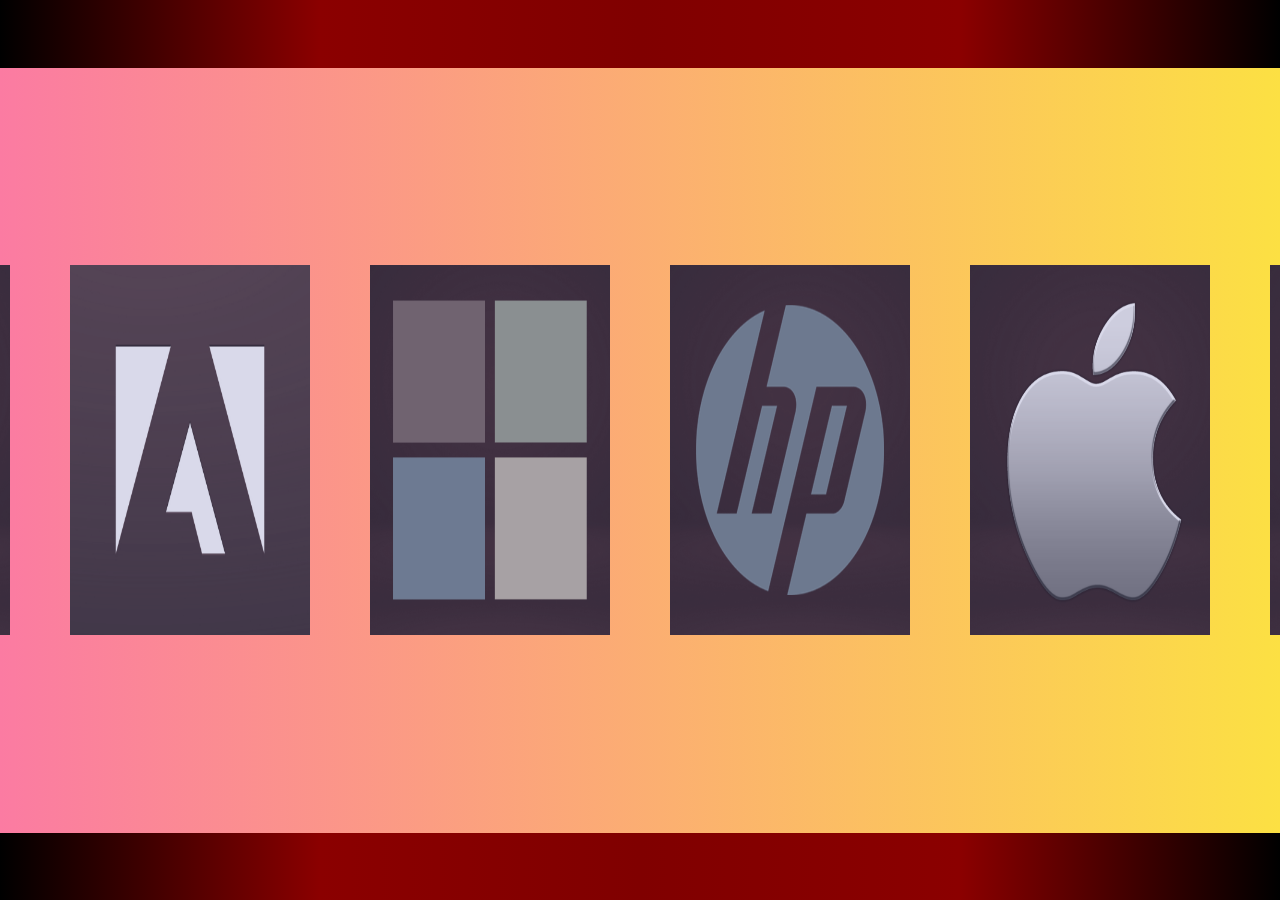
<file: Gallery/Gallery.html>
<html>

<head>
	<!-- header section -->
<meta charset="UTF-8">
    <link rel= "stylesheet" type="text/css" href="body.css">
	<meta name="viewport" content=
		"width=device-width, initial-scale=1.0">
	<meta http-equiv="X-UA-Compatible" content="IE=edge">
	<title>Photo Gallery</title>
	<link rel="icon"  href="adobo.jpg">

	<!--
	GROUP #7
	- BELLO, BILLY JAY
	- ORENDAIN, REYMARK
	- NICDAO, PENNY
	- PILAPIL, JERMAIN
	- BALANDRA, ALVIN JAMES
	(CREATED BY Nicdao,Penny) 
	-->

</head>


<body>
 


	
	<div class="slide-container">

	  
        <span class="slider-span" id="slider-span1"></span>
        <span class="slider-span" id="slider-span2"></span>
        <span class="slider-span" id="slider-span3"></span>
        <span class="slider-span" id="slider-span4"></span>
        <span class="slider-span" id="slider-span5"></span>
        <span class="slider-span" id="slider-span6"></span>
        
   
    
        <div class="image-slider">
            <div class="slides-div" id="slide-1">
                <img src="Premier.png" alt="" class="img" id="img1">
                <a href="#slider-span1" class="button" id="button-1"></a>
            </div>
            <div class="slides-div" id="slide-2">
                <img src="adobo.jpg" alt="" class="img" id="img2">
                <a href="#slider-span2" class="button" id="button-2"></a>
            </div>
            <div class="slides-div" id="slide-3">
                <img src="Micro.png" alt="" class="img" id="img3">
                <a href="#slider-span3" class="button" id="button-3"></a>
            </div>
            <div class="slides-div" id="slide-4">
                <img src="hp.png" alt="" class="img" id="img4">
                <a href="#slider-span4" class="button" id="button-4"></a>
            </div>
            <div class="slides-div" id="slide-5">
                <img src="Apple.png" alt="" class="img" id="img5">
                <a href="#slider-span5" class="button" id="button-5"></a>
            </div>
            <div class="slides-div" id="slide-6">
                <img src="amazon.png" alt="" class="img" id="img6">
                <a href="#slider-span6" class="button" id="button-6"></a>
            </div>
      </div>
    </div>
    
  	
 


</body>


</html>
</file>
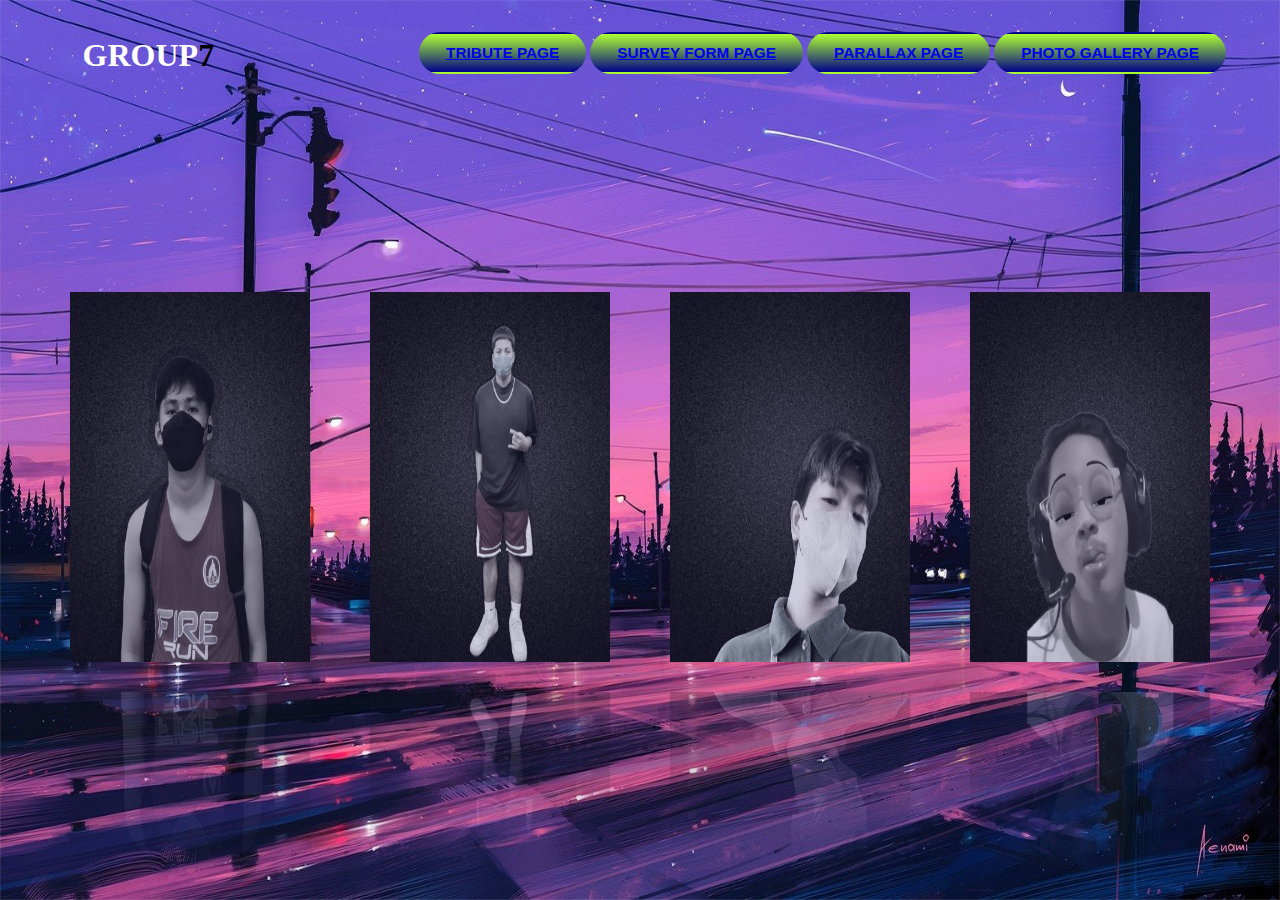
<file: Gallery/menu.html>
<!DOCTYPE html>
<html>
 <head>
	<meta charset="utf=8">
	<title>Group 7</title>
	<link rel="icon"  href="adobo.jpg">
	<link rel="stylesheet" type="text/css" href="text.css">



  <header>
 <h1>GROUP<span>7</span></h1>
 <!-- Menu Navigation Bar -->
   <nav class="menu">
 		<ul>
		<li><a href="TributePage.html" target="frame-content">TRIBUTE PAGE</a></li>
		<li><a href="Survey Form.html" target="frame-content">SURVEY FORM PAGE</a></li>
		<li><a href="Parallax.html" target="frame-content">PARALLAX PAGE</a></li>
		<li><a href="Gallery.html" target="frame-content">PHOTO GALLERY PAGE</a></li>
		</ul>
   </nav>	
  </header>
 </head>
 <body>
 


	
	<div class="slide-container">

	  
        <span class="slider-span" id="slider-span1"></span>
        <span class="slider-span" id="slider-span2"></span>
        <span class="slider-span" id="slider-span3"></span>
        <span class="slider-span" id="slider-span4"></span>
      

        
   
    
        <div class="image-slider">
            <div class="slides-div" id="slide-1">
                <img src="Billy.png" alt="" class="img" id="img1">
                <a href="#slider-span1" class="button" id="button-1"></a>
            </div>
            <div class="slides-div" id="slide-2">
                <img src="Penny.png" alt="" class="img" id="img2">
                <a href="#slider-span2" class="button" id="button-2"></a>
            </div>
            <div class="slides-div" id="slide-3">
                <img src="Reymark.png" alt="" class="img" id="img3">
                <a href="#slider-span3" class="button" id="button-3"></a>
            </div>
            <div class="slides-div" id="slide-4">
                <img src="Jermain.png" alt="" class="img" id="img4">
                <a href="#slider-span4" class="button" id="button-4"></a>
            </div>    
      </div>
    </div>
    
  	
 


</body>



 
</html>
	<!-- Menu Navigation Bar -->
</file>
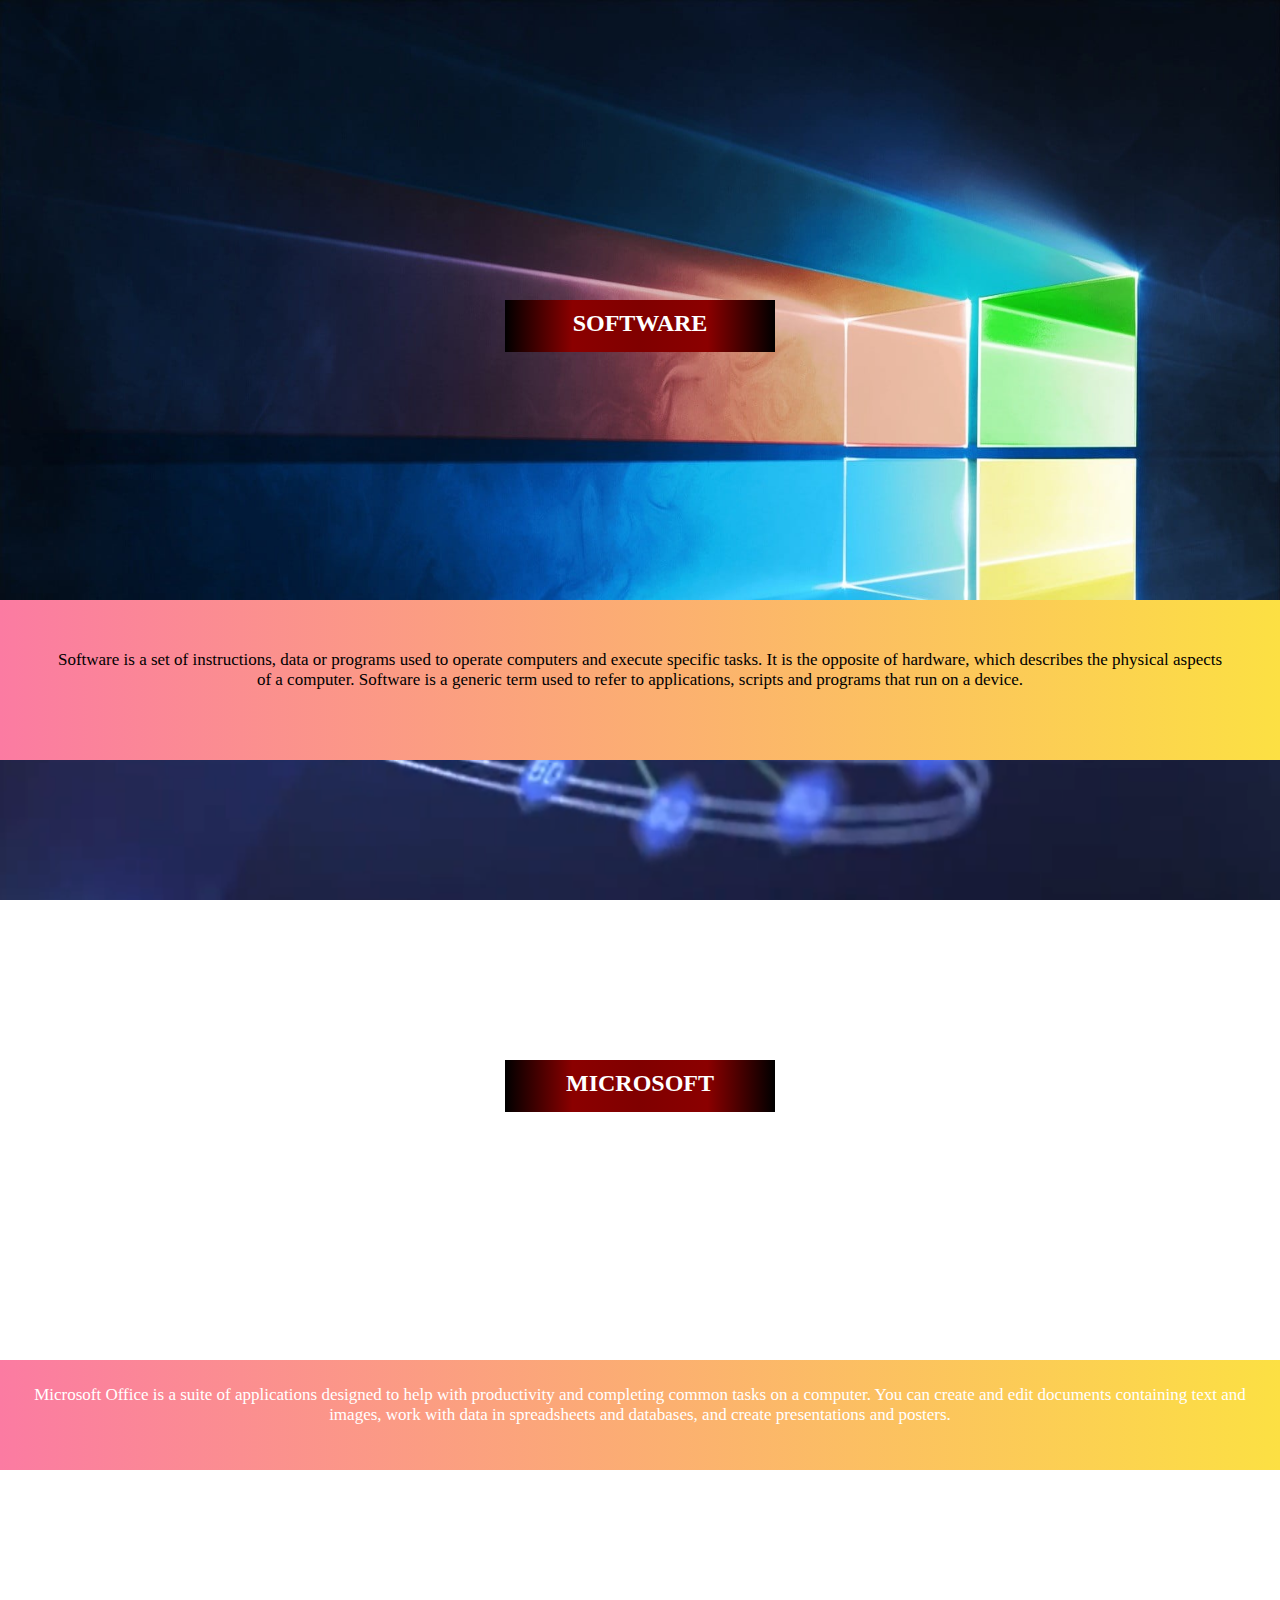
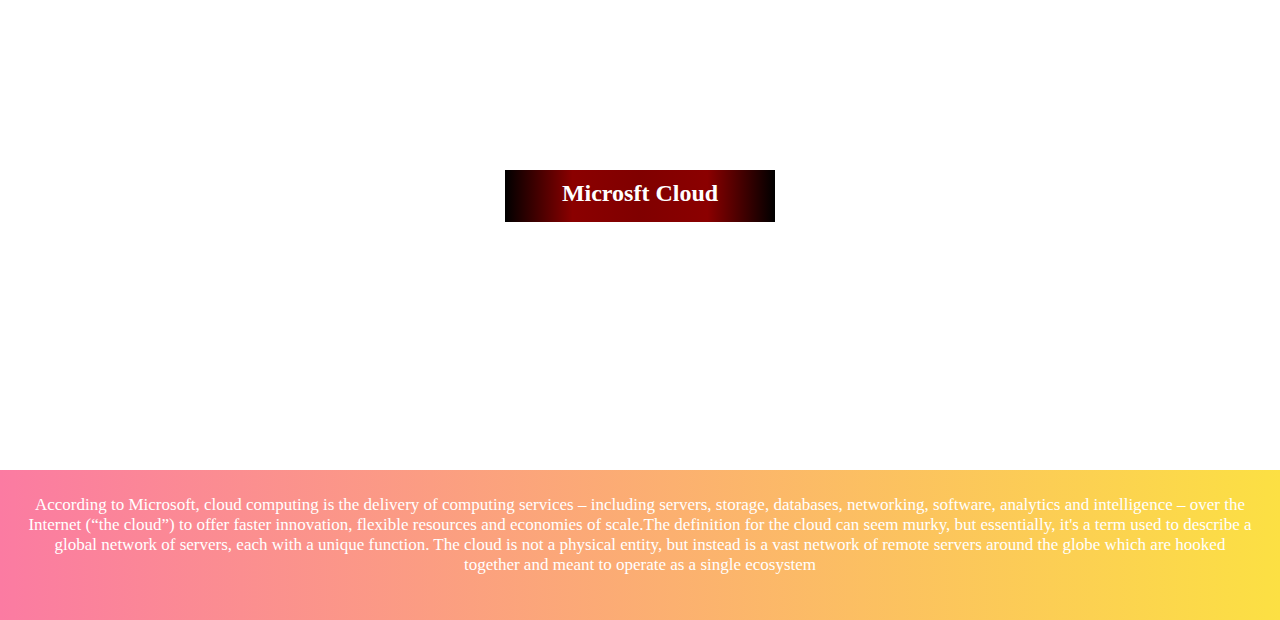
<file: Gallery/Parallax.html>
<!DOCTYPE html>
<html lang="en">

<head>
    <link rel="icon"  href="luffy.png">
	<title> Parallax Page </title>
	<!--
	GROUP #
	- Bello,Billy Jay
	- Orendain,Reymark
	- Nicdao,Penny
	- Pilapil,Jermain 
	- Balandra,Alvin James
	(CREATED BY Pilapil and Balandra) 
	-->

	<style>

		/* Styling the body */
		* {
			margin: 0px;
			padding: 0px;
		}

		/* Styling the first parallax's
		height, width and background color */
		.parallax-1 {
			width: 100%;
			height: 600px;
			background: url('Bill.jpg');
			background-size: 100% 100%;
			background-attachment: fixed;
		}

		/* Styling the title of first parallax */
		.parallax-1 h2 {
			margin: auto;
			position: relative;
			left: 500x;
			top: 300px;
			width: 250px;
			height: 32px;
			padding: 10px;
			background-color: transparent;
			 background-image: linear-gradient(to right, black,darkred,maroon,darkred, black);
			color: white;
			text-align: center;
		}

		/* Styling the second parallax's
		height, width and background color */
		.parallax-2 {
			width: 100%;
			height: 600px;
			background: url('TS.png');
			background-size: 100% 100%;
			background-attachment: fixed;
			
		}

		/* Styling the title of second parallax */
		.parallax-2 h2 {
			margin: auto;
			position: relative;
			left: 500x;
			top: 300px;
			width: 250px;
			height: 32px;
			padding: 10px;
			 background-image: linear-gradient(to right, black,darkred,maroon,darkred, black);
			color: white;
			text-align: center;
		}

		/* Styling the content or paragraph */
		.para-1 {
			padding: 50px;
			background-color: black;
			color: black;
			font-size: 17px;
			background-image: linear-gradient(to right, #FB7BA2,#FCE043);

		}

		/* Styling the content or paragraph */
		.para-2 {
			text-align: center;
			padding: 25px;
			font-size: 17px;
			font-family: Verdana;
			background-image: linear-gradient(to right, #FB7BA2,#FCE043);
			color: white;
		}
	</style>
</head>

<body>

	<!-- Giving title of the first parallax -->
	<div class="parallax-1">
		<h2>SOFTWARE </h2>
	</div>

	<!--Content of first parallax -->
	<div class="para-1">
		<p>
			<center>Software is a set of instructions, data or programs used to operate computers and execute specific tasks. It is the opposite of hardware, which describes the physical aspects of a computer. Software is a generic term used to refer to applications, scripts and programs that run on a device.</center><br>
		</p>
	</div>

	<!-- Giving title of the first parallax -->
	<div class="parallax-2">
		<h2>MICROSOFT</h2>
	</div>

	<!--Content of 2nd parallax -->
	<div class="para-2">
		<p>
			<center>Microsoft Office is a suite of applications designed to help with productivity and completing common tasks on a computer. You can create and edit documents containing text and images, work with data in spreadsheets and databases, and create presentations and posters.</center><br>
		</p>
	</div>

	<!--This will be same as first parallax-->
	<div class="parallax-1">
		<h2>Microsft Cloud</h2>
	</div>

	<div class="para-2">
		<p>
			 <center>According to Microsoft, cloud computing is the delivery of computing services – including servers, storage, databases, networking, software, analytics and intelligence – over the Internet (“the cloud”) to offer faster innovation, flexible resources and economies of scale.The definition for the cloud can seem murky, but essentially, it's a term used to describe a global network of servers, each with a unique function. The cloud is not a physical entity, but instead is a vast network of remote servers around the globe which are hooked together and meant to operate as a single ecosystem</center><br>
		</p>
	</div>
</body>

</html>
</file>
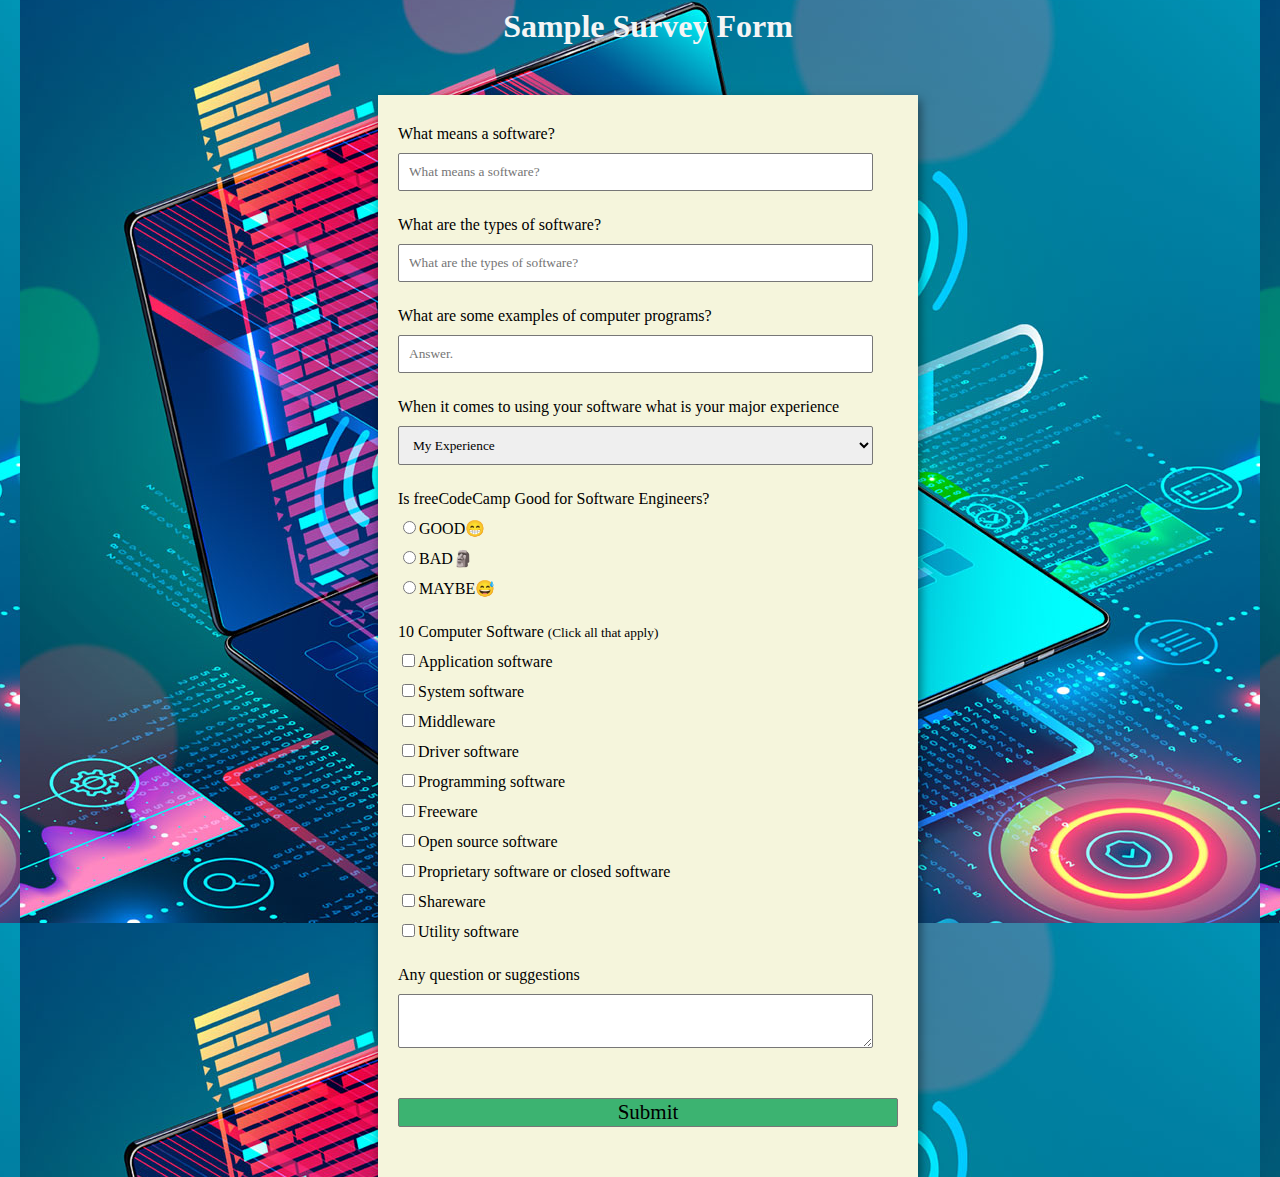
<file: Gallery/Survey Form.html>
<html><head>
  <meta charset="UTF-8">
  <meta http-equiv="X-UA-Compatible" content="IE=edge">
  <meta name="viewport" content="width=device-width, initial-scale=1.0">
  <link rel="icon"  href="adobo.jpg">
  <title> Survey Form </title>
  <!--
  GROUP #
  - BELLO, BILLY JAY
  - ORENDAIN, REYMARK
  - BALANDRA,ALVIN JAMES
  - PILAPIL,JERMAIN
  - NICDAO, PENNY
  (CREATED BY ORENDAIN, REYMARK) 
  -->  

  <style>

    /* Styling the Body element i.e. Color,
    Font, Alignment */
    body {
      background-color: Tomato;
      font-family: Verdana;
      text-align: center;
      height: 100vh;
      width: 100%;
      background-image: url(or.jpg);
      background-size: full;
      background-position: center;
    

    }

    /* Styling the Form (Color, Padding, Shadow) */
    form {
      background-color: beige;
      max-width: 500px;
      margin: 50px auto;
      padding: 30px 20px;
      box-shadow: 2px 5px 10px rgba(0, 0, 0, 0.5);
    }

    /* Styling form-control Class */
    .form-control {
      text-align: left;
      margin-bottom: 25px;
    }

    /* Styling form-control Label */
    .form-control label {
      display: block;
      margin-bottom: 10px;
    }

    /* Styling form-control input,
    select, textarea */
    .form-control input,
    .form-control select,
    .form-control textarea {
      border: 1px solid #777;
      border-radius: 2px;
      font-family: inherit;
      padding: 10px;
      display: block;
      width: 95%;
    }

    /* Styling form-control Radio
    button and Checkbox */
    .form-control input[type="radio"],
    .form-control input[type="checkbox"] {
      display: inline-block;
      width: auto;
    }

    /* Styling Button */
    button {
      background-color: MediumSeaGreen;
      border: 1px solid #777;
      border-radius: 2px;
      font-family: inherit;
      font-size: 21px;
      display: block;
      width: 100%;
      margin-top: 50px;
      margin-bottom: 20px;
    }
    h1 {
      color: whitesmoke;
    }
  </style>
</head>

<body>
  <h1>Sample Survey Form</h1>

  <!-- Create Form -->
  <form id="form">

    <!-- Details -->
    <div class="form-control">
      <label for="What means a software?" id="label-What are the characteristics of software?">
        What means a software?
      </label>

      <!-- Input Type Text -->
      <input type="text" id="What means a software? " placeholder="What means a software? ">
    </div><div class="form-control">
      <label for="email" id="label-email">
        What are the types of software?
      </label>

      <!-- Input Type Email-->
      <input type="email" id="email" placeholder="What are the types of software?">
    </div>

    <div class="form-control">
      <label for="What are some examples of computer programs?" id="label-age">
        What are some examples of computer programs?
      </label>

      <!-- Input Type Text -->
      <input type="text" id="What are some examples of computer programs?" placeholder="Answer.">
    </div>

    <div class="form-control">
      <label for="role" id="label-role">
        When it comes to using your software what is your major experience
      </label>
      
      <!-- Dropdown options -->
      <select name="role" id="role">
        <option value="My Experience">My Experience</option>
        <option value="Difficult">Difficult</option>
        <option value="Intermediate">
          Intermediate
        </option>
        <option value="Maybe">Maybe</option>
      </select>
    </div>

    <div class="form-control">
      <label>
        Is freeCodeCamp Good for Software Engineers?
      </label>

      <!-- Input Type Radio Button -->
      <label for="recommed-1">
        <input type="radio" id="recommed-1" name="recommed">GOOD😁
      </label>
      <label for="recommed-2">
        <input type="radio" id="recommed-2" name="recommed">BAD🗿
      </label>
      <label for="recommed-3">
        <input type="radio" id="recommed-3" name="recommed">MAYBE😅
      </label>
    </div>

    <div class="form-control">
      <label>10 Computer Software
        <small>(Click all that apply)</small>
      </label>
      <!-- Input Type Checkbox -->
      <label for="inp-1">
        <input type="checkbox" name="inp">Application software</label>
      <label for="inp-2">
        <input type="checkbox" name="inp">System software</label>
      <label for="inp-3">
        <input type="checkbox" name="inp">Middleware</label>
      <label for="inp-4">
        <input type="checkbox" name="inp">Driver software</label>
      <label for="inp-5">
        <input type="checkbox" name="inp">Programming software</label>
      <label for="inp-6">
        <input type="checkbox" name="inp">Freeware</label>
      <label for="inp-7">
        <input type="checkbox" name="inp">Open source software</label>
      <label for="inp-7">
        <input type="checkbox" name="inp">Proprietary software or closed software</label>
      <label for="inp-7">
        <input type="checkbox" name="inp">Shareware</label>
      <label for="inp-7">
        <input type="checkbox" name="inp">Utility software</label>
    </div>

    <div class="form-control">
      <label for="comment">
        Any question or suggestions
      </label>

      <!-- multi-line text input control -->
      <textarea name="comment" id="comment" placeholder="Enter your comment here">      </textarea>
    </div>

    <!-- Multi-line Text Input Control -->
    <button type="submit" value="submit">
      Submit
    </button>
  </form>


</body></html>
</file>
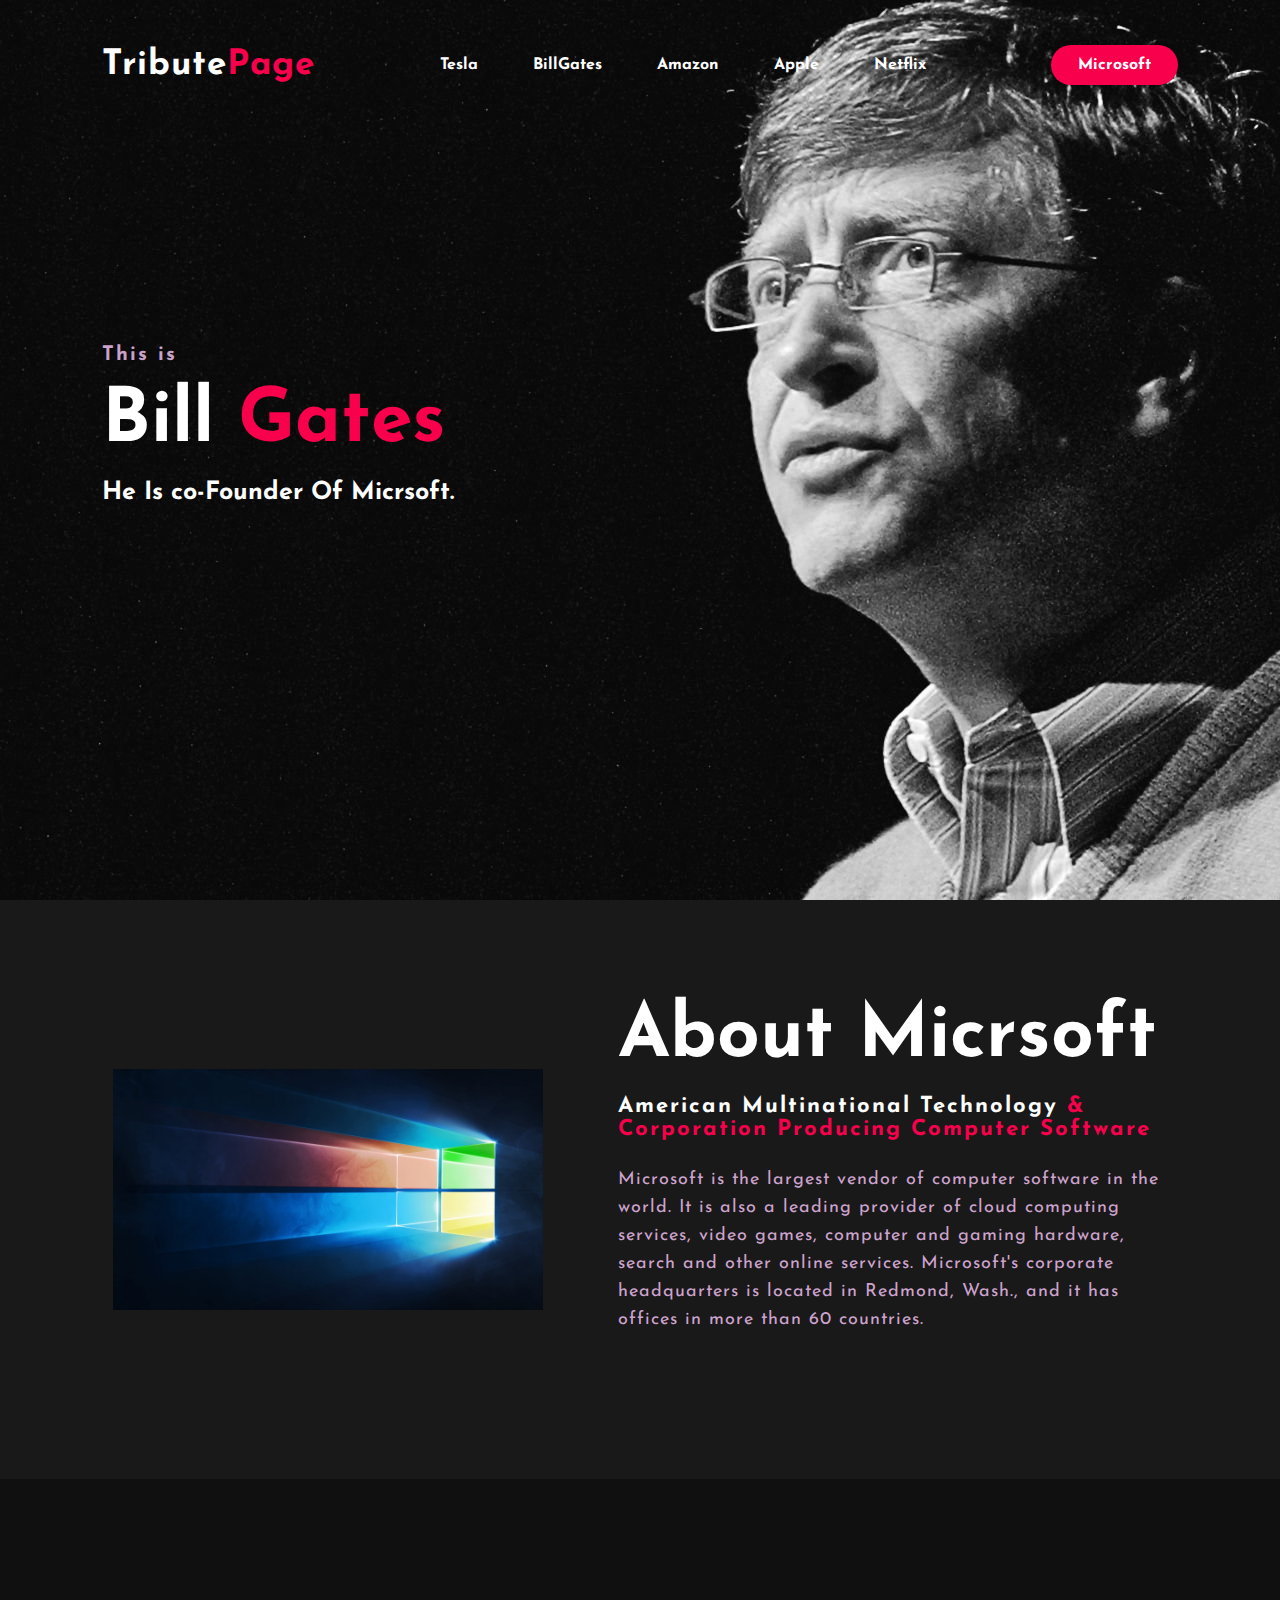
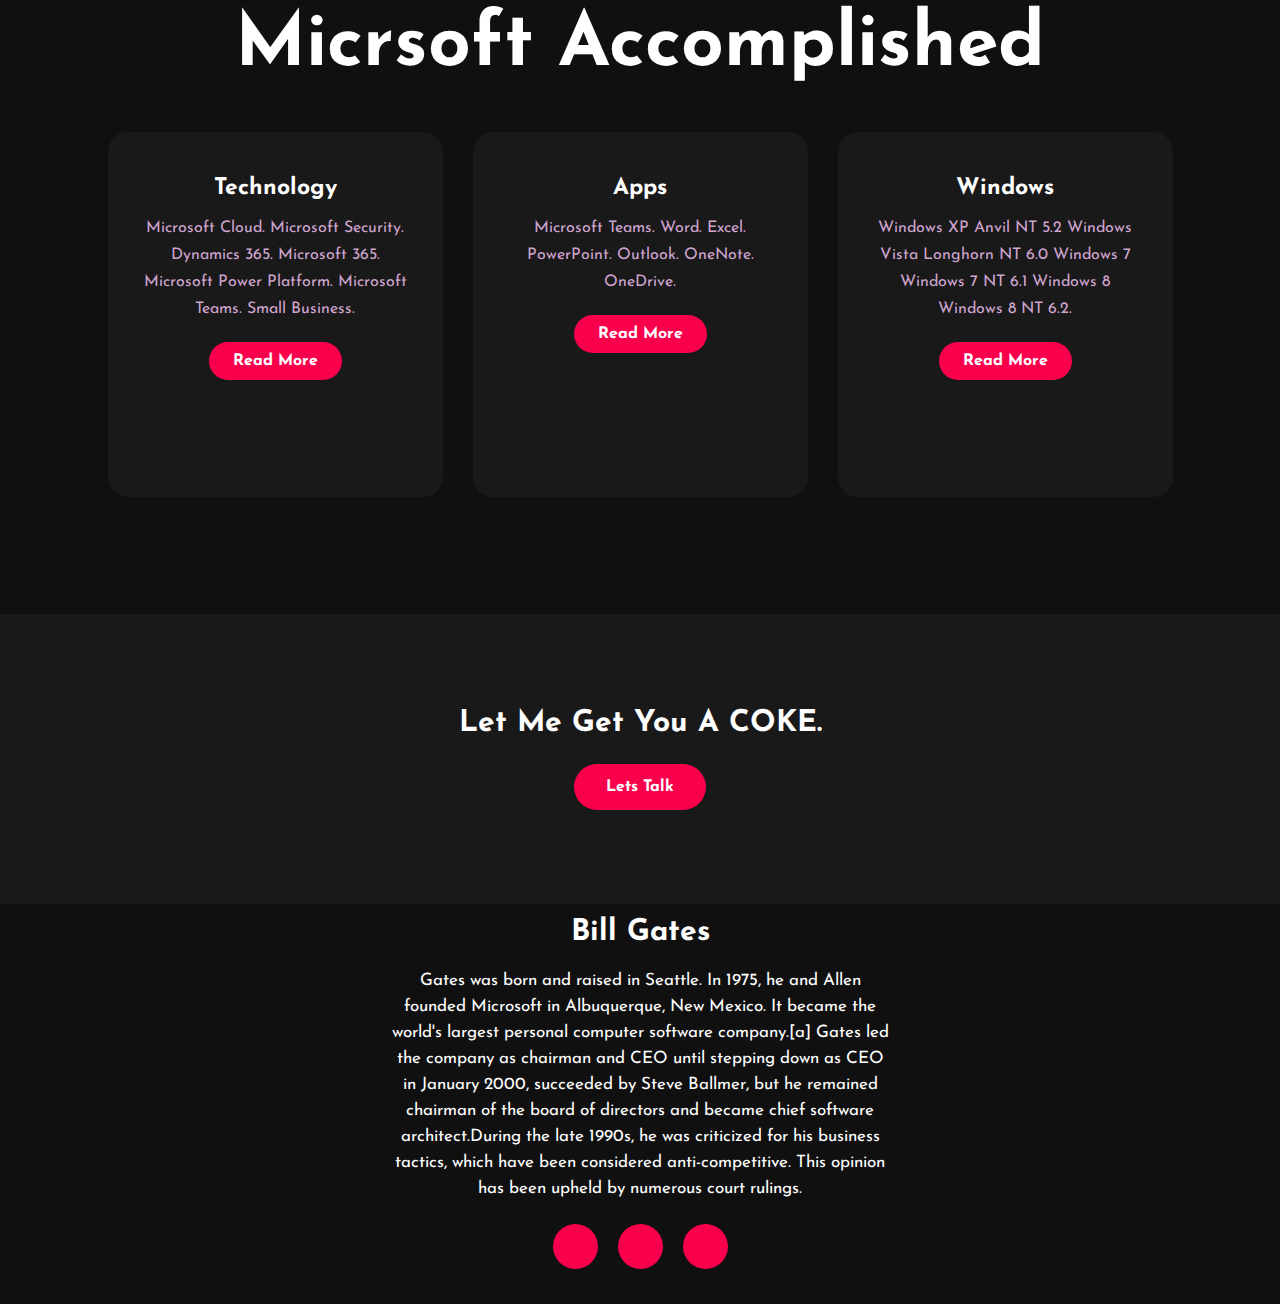
<file: Gallery/TributePage.html>
<!DOCTYPE html>
<html>
<head>
	<title>Tribute Page</title>
	<link rel="stylesheet" type="text/css" href="css/style.css">
    <link rel="icon"  href="luffy.png">
    <link rel="preconnect" href="https://fonts.gstatic.com">
    <link href="https://fonts.googleapis.com/css2?family=Josefin+Sans:ital,wght@0,100;0,200;0,300;0,400;0,500;0,600;0,700;1,100;1,200;1,300;1,400;1,500;1,600;1,700&display=swap" rel="stylesheet">
    <link rel="stylesheet" href="https://cdnjs.cloudflare.com/ajax/libs/font-awesome/5.15.3/css/all.min.css" integrity="sha512-iBBXm8fW90+nuLcSKlbmrPcLa0OT92xO1BIsZ+ywDWZCvqsWgccV3gFoRBv0z+8dLJgyAHIhR35VZc2oM/gI1w==" crossorigin="anonymous" referrerpolicy="no-referrer" />
  <!--
	GROUP #7
	- BELLO, BILLY JAY
	- ORENDAIN, REYMARK
	- NICDAO, PENNY
	- PILAPIL, JERMAIN
	- BALANDRA, ALVIN JAMES
	(CREATED BY Bello,Billy Jay) 
	-->

</head>
<body>
	<!----hero Section start---->

	<div class="hero">
		<nav>
			<h2 class="logo">Tribute<span>Page</span></h2>
			<ul>
				<li><a href="#">Tesla</a></li>
				<li><a href="#">BillGates</a></li>
				<li><a href="#">Amazon</a></li>
				<li><a href="#">Apple</a></li>
				<li><a href="#">Netflix</a></li>
			</ul>
			<a href="#" class="btn">Microsoft</a>
		</nav>

		<div class="content">
			<h4>This is</h4>
			<h1>Bill <span>Gates</span></h1>
			<h3>He Is co-Founder Of Micrsoft.</h3>
		</div>
	</div>

	<!----About section start---->
	<section class="about">
		<div class="main">
			<img src="Bill.jpg">
			<div class="about-text">
				<h2>About Micrsoft</h2>
				<h5>American multinational technology <span>& corporation producing computer software</span></h5>
				<p>Microsoft is the largest vendor of computer software in the world. It is also a leading provider of cloud computing services, video games, computer and gaming hardware, search and other online services. Microsoft's corporate headquarters is located in Redmond, Wash., and it has offices in more than 60 countries.</p>
			</div>
		</div>
	</section>

	<!-----A little Bit Info About Micrsoft Sections----------->
	<div class="service">
		<div class="title">
			<h2>Micrsoft Accomplished</h2>
		</div>

		<div class="box">
			<div class="card">
				<i class="fas fa-bars"></i>
				<h5>Technology</h5>
				<div class="pra">
					<p>Microsoft Cloud.
                       Microsoft Security.
                       Dynamics 365.
                       Microsoft 365.
                       Microsoft Power Platform.
                       Microsoft Teams.
                       Small Business.</p>

					<p style="text-align: center;">
						<a class="button" href="#">Read More</a>
					</p>
				</div>
			</div>

			<div class="card">
				<i class="far fa-user"></i>
				<h5>Apps</h5>
				<div class="pra">
					<p>Microsoft Teams.
                       Word.
                       Excel.
                       PowerPoint.
                       Outlook.
                       OneNote.
                       OneDrive.</p>

					<p style="text-align: center;">
						<a class="button" href="#">Read More</a>
					</p>
				</div>
			</div>

			<div class="card">
				<i class="far fa-bell"></i>
				<h5>Windows</h5>
				<div class="pra">
					<p>Windows XP	Anvil	NT 5.2
                      Windows Vista	Longhorn	NT 6.0
                      Windows 7	Windows 7	NT 6.1
                      Windows 8	Windows 8	NT 6.2.</p>

					<p style="text-align: center;">
						<a class="button" href="#">Read More</a>
					</p>
				</div>
			</div>
		</div>
	</div>

	<!------Contact Me------>
	<div class="contact-me">
		<p>Let Me Get You A COKE.</p>
		<a class="button-two" href="#">Lets Talk</a>
	</div>

	<!------footer start--------->
	<footer>
		<p>Bill Gates</p>
		<p>Gates was born and raised in Seattle. In 1975, he and Allen founded Microsoft in Albuquerque, New Mexico. It became the world's largest personal computer software company.[a] Gates led the company as chairman and CEO until stepping down as CEO in January 2000, succeeded by Steve Ballmer, but he remained chairman of the board of directors and became chief software architect.During the late 1990s, he was criticized for his business tactics, which have been considered anti-competitive. This opinion has been upheld by numerous court rulings.</p>
		<div class="social">
			<a href="#"><i class="fab fa-facebook-f"></i></a>
			<a href="#"><i class="fab fa-instagram"></i></a>
			<a href="#"><i class="fab fa-dribbble"></i></a>
		</div>
	</footer>
</body>
</html>
</file>
<file: Gallery/body.css>
body{
            display: flex;
            align-items: center;
            width: 100%;
            height: 100vh;
           background-image: linear-gradient(to right, black,darkred,maroon,darkred, black);
            overflow: hidden;
            margin: 0;
            padding: 0;

          
        }

        .slide-container {
            width: 100%;
            height:85vh;
            display: flex;
            align-items: center;
            overflow: hidden;
            background-image: linear-gradient(to right, #FB7BA2,#FCE043);

       
        }

        .image-slider{
            width: 100%;
            height: 600px;
            position: absolute;
            left: 0;
            display: flex;
            justify-content: center;
            align-items: center;
            transition: .7s;
        }
        
        .slides-div {
            display: flex;
            align-items: center;
            justify-content: center;
            margin: 0 30px 0 30px;
        }

        .img{
            position: relative;
            width: 240px;
            height: 370px;
            transition: 0.5s;
            filter: saturate(10%);
        }

        .button {
            position: absolute;
            width: 240px;
            height: 370px;
            transition: 0.5s;
            background-color: rgba(67, 67, 151, 0.2);
        }

        #slider-span1:target ~ .image-slider #img1,
        #slider-span1:target ~.image-slider #button-1{
            width:550px;
            height: 585px;
            background-color: transparent;
             filter: saturate(100%);

        }
        #slider-span2:target ~ .image-slider #img2,
        #slider-span2:target ~.image-slider #button-2{
            width:550px;
            height: 585px;
            background-color: transparent;
             filter: saturate(100%);

        }
        #slider-span3:target ~ .image-slider #img3,
        #slider-span3:target ~.image-slider #button-3{
            width:550px;
            height: 585px;
            background-color: transparent;
             filter: saturate(100%);

        }
        #slider-span4:target ~ .image-slider #img4,
        #slider-span4:target ~.image-slider #button-4{
            width:550px;
            height: 585px;
            background-color: transparent;
             filter: saturate(100%);

        }
        #slider-span5:target ~ .image-slider #img5,
        #slider-span5:target ~.image-slider #button-5{
            width:550px;
            height: 585px;
            background-color: transparent;
             filter: saturate(100%);

        }
        #slider-span6:target ~ .image-slider #img6,
        #slider-span6:target ~.image-slider #button-6{
            width:550px;
            height: 585px;
            background-color: transparent;
            filter: saturate(100%);

        }

        #slider-span1:target ~.image-slider{
            left:70%;
        }
        #slider-span2:target ~.image-slider{
            left:50%;
        }
        #slider-span3:target ~.image-slider{
            left:25%;
        }
         #slider-span4:target ~.image-slider{
            left:-25%;
        }
         #slider-span5:target ~.image-slider{
            left:-50%;
        }
         #slider-span6:target ~.image-slider{
            left:-70%;
        }
</file>
<file: Gallery/text.css>
body,html{
			margin: 0;
			padding: 0;
			background-color:#f9004d;
	        text-decoration: none;
	        border: 2px solid transparent;
	        font-weight: bold;
	        padding: 10px 25px;
	        border-radius: 30px;
	        transition: transform .4s; 
	        background: url('ref.jpg');
			background-size: 100% 100%;
			background-attachment: fixed;


		}
		header{
			width: 100%;
			height: 70px;
	
		}
		h1{
			position: absolute;
			padding: 3px;
			float: left;
			margin-left: 2%;
			margin-top: 10px;
			font-family: 'alfa slab one',cursive;
			color: white;


		}
		span{
			color: black;

		}
		ul{
			width: auto;
			float: right;
			margin-top: 8px;


		}
		li{
			display: inline-block;
			padding: 15px 30px;
			text-align: center;
			color:black;
			background: linear-gradient(greenyellow,darkblue);
			text-decoration: none;
			font-family: 'alfa slab one', sans-serif;
			font-size: 1.2vw;
			text-decoration: none;
	        border: 2px solid transparent;
	        font-weight: bold;
	        padding: 10px 25px;
	        border-radius: 30px;
	        transition: transform .4s; 

		

		}
       
		.a:hover{

		
			transform: scale(1.2);
		}
		  .slide-container {
            width: 100%;
            height:85vh;
            display: flex;
            align-items: center;
            overflow: hidden;
            background: transparent;

       
        }

        .image-slider{
            width: 100%;
            height: 400px;
            position: absolute;
            left: 0;
            display: flex;
            justify-content: center;
            align-items: stretch;
            transition: .7s;
            -webkit-box-reflect:below 0px linear-gradient(transparent,transparent,#0004);
        }
        
        .slides-div {
            display: flex;
            align-items: center;
            justify-content: center;
            margin: 0 30px 0 30px;
        }

        .img{
            position: relative;
            width: 240px;
            height: 370px;
            transition: 0.5s;
            filter: saturate(10%);
        }

        .button {
            position: absolute;
            width: 240px;
            height: 370px;
            transition: 0.5s;
            background-color: rgba(67, 67, 151, 0.2);
        }

        #slider-span1:target ~ .image-slider #img1,
        #slider-span1:target ~.image-slider #button-1{
            width:200px;
            height: 200px;
            background-color: transparent;
             filter: saturate(100%);

        }
        #slider-span2:target ~ .image-slider #img2,
        #slider-span2:target ~.image-slider #button-2{
            width:200px;
            height: 200px;
            background-color: transparent;
             filter: saturate(100%);

        }
        #slider-span3:target ~ .image-slider #img3,
        #slider-span3:target ~.image-slider #button-3{
            width:200px;
            height: 200px;
            background-color: transparent;
             filter: saturate(100%);

        }
        #slider-span4:target ~ .image-slider #img4,
        #slider-span4:target ~.image-slider #button-4{
            width:200px;
            height: 200px;
            background-color: transparent;
             filter: saturate(100%);

        }
        

        #slider-span1:target ~.image-slider{
            left:20%;
           
         
        }
        #slider-span2:target ~.image-slider{
            left:0%;
           
        }
        #slider-span3:target ~.image-slider{
            left:-15%;
          
        }
         #slider-span4:target ~.image-slider{
            left:-20%;
       
        }
</file>
<file: Gallery/css/style.css>
*{
	padding: 0;
	margin: 0;
	font-family: 'Josefin Sans', sans-serif;
	box-sizing: border-box;
}
.hero{
	height: 100vh;
	width: 100%;
	background-image: url(Billy.jpg);
	background-size: cover;
	background-position: center;
}
nav{
	display: flex;
	align-items: center;
	justify-content: space-between;
	padding-top: 45px;
	padding-left: 8%;
	padding-right: 8%;
}
.logo{
	color: white;
	font-size: 35px;
	letter-spacing: 1px;
	cursor: pointer;
}
span{
	color: #f9004d;
}
nav ul li{
	list-style-type: none;
	display: inline-block;
	padding: 10px  25px;
}
nav ul li a{
	color: white;
	text-decoration: none;
	font-weight: bold;
	text-transform: capitalize;
}
nav ul li a:hover{
	color: #f9004d;
	transition: .4s;
}
.btn{
	background-color:#f9004d;
	color: white;
	text-decoration: none;
	border: 2px solid transparent;
	font-weight: bold;
	padding: 10px 25px;
	border-radius: 30px;
	transition: transform .4s; 
}
.btn:hover{
	transform: scale(1.2);
}
.content{
	position: absolute;
	top: 50%;
	left:8%;
	transform: translateY(-50%);
}
h1{
	color: white;
	margin: 20px 0px 20px;
	font-size: 75px;
}
h3{
	color: white;
	font-size: 25px;
	margin-bottom: 50px;
}
h4{
	color: #fcfc;
	letter-spacing: 2px;
	font-size: 20px;
}
.newslatter form{
	width: 380px;
	max-width: 100%;
	position: relative;
}
.newslatter form input:first-child{
	display: inline-block;
	width: 100%;
	padding: 14px 130px 14px 15px;
	border: 2px solid #f9004d;
	outline: none;
	border-radius: 30px;
}
.newslatter form input:last-child{
	position: absolute;
	display: inline-block;
	outline: none;
	border: none;
	padding: 10px 30px;
	border-radius: 30px;
	background-color:#f9004d;
	color: white;
	box-shadow: 0px 0px 5px #000, 0px 0px 15px #858585;
	top: 6px;
	right: 6px; 
}

.about{
	width: 100%;
	padding: 100px 0px;
	background-color: #191919;
}
.about img{
	height: auto;
	width: 430px;
}
.about-text{
	width: 550px;
}
.main{
	width: 1130px;
	max-width: 95%;
	margin: 0 auto;
	display: flex;
	align-items: center;
	justify-content: space-around;
}
.about-text h2{
	color: white;
	font-size: 75px;
	text-transform: capitalize;
	margin-bottom: 20px;
}
.about-text h5{
	color: white;
	letter-spacing: 2px;
	font-size: 22px;
	margin-bottom: 25px;
	text-transform: capitalize;
}
.about-text p{
	color: #fcfc;
	letter-spacing: 1px;
	line-height: 28px;
	font-size: 18px;
	margin-bottom: 45px;
}
button{
	background-color:#f9004d;
	color: white;
	text-decoration: none;
	border: 2px solid transparent;
	font-weight: bold;
	padding: 13px 30px;
	border-radius: 30px;
	transition: .4s; 
}
button:hover{
	background-color: transparent;
	border: 2px solid #f9004d;
	cursor: pointer;
}

.service{
	background: #101010;
	width: 100%;
	padding: 100px 0px;
}
.title h2{
	color: white;
	font-size: 75px;
	width: 1130px;
	margin: 30px auto;
	text-align: center;
}
.box{
	display: flex;
	justify-content: center;
	align-items: center;
	min-height: 400px;
}
.card{
	height: 365px;
	width: 335px;
	padding: 20px 35px;
	background: #191919;
	border-radius: 20px;
	margin: 15px;
	position: relative;
	overflow: hidden;
	text-align: center;
}
.card i{
	font-size: 50px;
	display: block;
	text-align: center;
	margin: 25px 0px;
	color: #f9004d;

}
h5{
	color: white;
	font-size: 23px;
	margin-bottom: 15px;
}
.pra p{
	color: #fcfc;
	font-size: 16px;
	line-height: 27px;
	margin-bottom: 25px;
}
.card .button{
	background-color:#f9004d;
	color: white;
	text-decoration: none;
	border: 2px solid transparent;
	font-weight: bold;
	padding: 9px 22px;
	border-radius: 30px;
	transition: .4s; 
}
.card .button:hover{
	background-color: transparent;
	border: 2px solid #f9004d;
	cursor: pointer;
}
.contact-me{
	width: 100%;
	height: 290px;
	background: #191919;
	display: flex;
	align-items: center;
	flex-direction: column;
	justify-content: center;
}
.contact-me p{
	color: white;
	font-size: 30px;
	font-weight: bold;
	margin-bottom: 25px;
}
.contact-me .button-two{
	background-color:#f9004d;
	color: white;
	text-decoration: none;
	border: 2px solid transparent;
	font-weight: bold;
	padding: 13px 30px;
	border-radius: 30px;
	transition: .4s; 
}
.contact-me .button-two:hover{
	background-color: transparent;
	border: 2px solid #f9004d;
	cursor: pointer;
}
footer{
	position: relative;
	width: 100%;
	height: 400px;
	background: #101010;
	display: flex;
	flex-direction: column;
	align-items: center;
	justify-content: center;
}
footer p:nth-child(1){
	font-size: 30px;
	color: white;
	margin-bottom: 20px;
	font-weight: bold;
}
footer p:nth-child(2){
	color: white;
	font-size: 17px;
	width: 500px;
	text-align: center;
	line-height: 26px;
}
.social{
	display: flex;
}
.social a{
	width: 45px;
	height: 45px;
	display: flex;
	align-items: center;
	justify-content: center;
	background:  #f9004d;
	border-radius: 50%;
	margin: 22px 10px;
	color: white;
	text-decoration: none;
	font-size: 20px;
}
.social a:hover{
	transform: scale(1.3);
	transition: .3s;
}
.end{
	position: absolute;
	color:#f9004d;
	bottom: 35px;
	font-size: 14px; 
}
</file>
